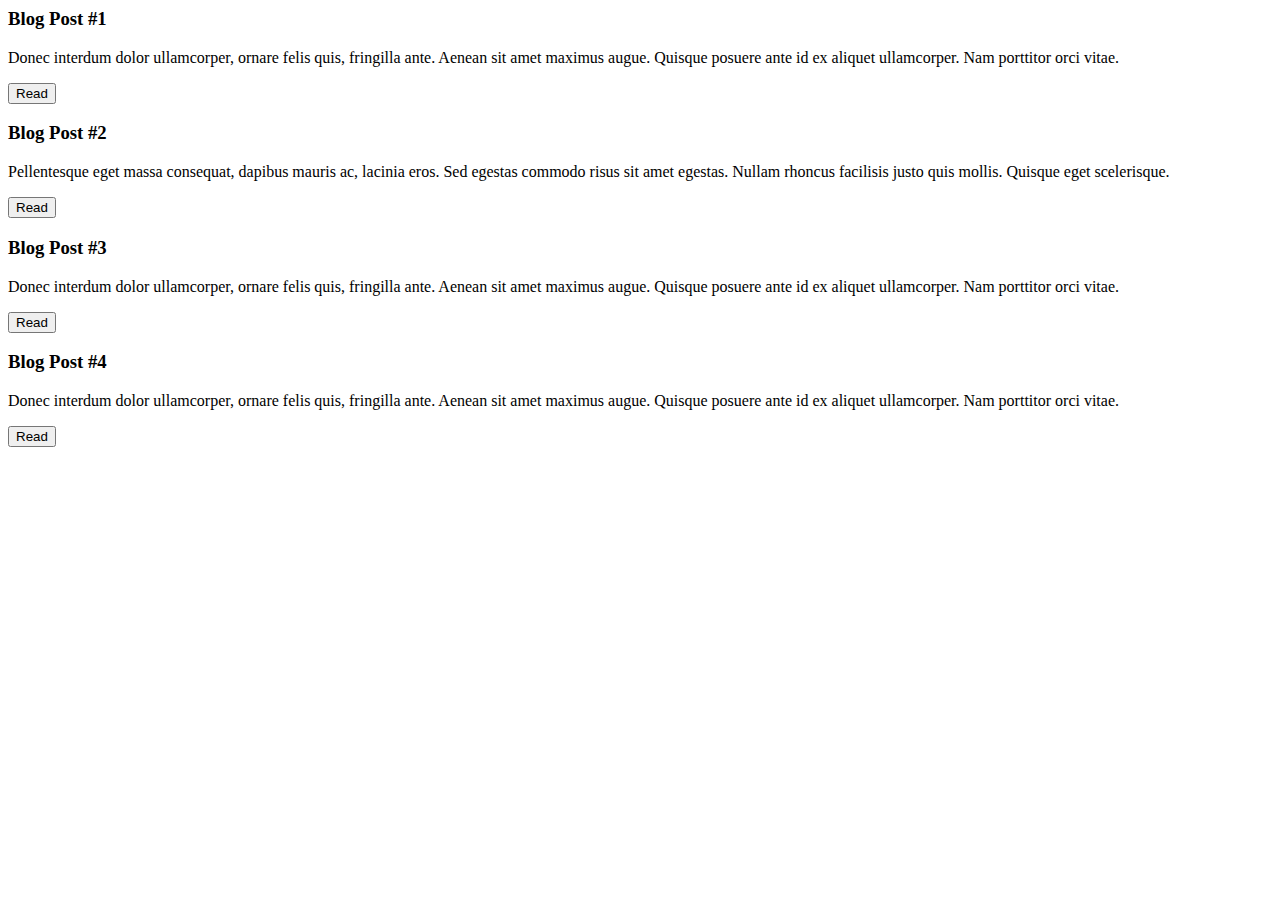
<file: blogpreview.html>
<html>
	<body>
		<div>
			<h3>Blog Post #1</h3>
			<p>
				Donec interdum dolor ullamcorper, ornare felis quis, fringilla ante. Aenean sit amet maximus augue. Quisque posuere ante id ex aliquet ullamcorper. Nam porttitor orci vitae.
			</p>
			<button>Read</button>
		</div>
		<div>
			<h3>Blog Post #2</h3>
			<p>
				Pellentesque eget massa consequat, dapibus mauris ac, lacinia eros. Sed egestas commodo risus sit amet egestas. Nullam rhoncus facilisis justo quis mollis. Quisque eget scelerisque.
			</p>
			<button>Read</button>
		</div>
		<div>
			<h3>Blog Post #3</h3>
			<p>
				Donec interdum dolor ullamcorper, ornare felis quis, fringilla ante. Aenean sit amet maximus augue. Quisque posuere ante id ex aliquet ullamcorper. Nam porttitor orci vitae.
			</p>
			<button>Read</button>
		</div>
		<div>
			<h3>Blog Post #4</h3>
			<p>
				Donec interdum dolor ullamcorper, ornare felis quis, fringilla ante. Aenean sit amet maximus augue. Quisque posuere ante id ex aliquet ullamcorper. Nam porttitor orci vitae.
			</p>
			<button>Read</button>
		</div>
	</body>
</html>
</file>
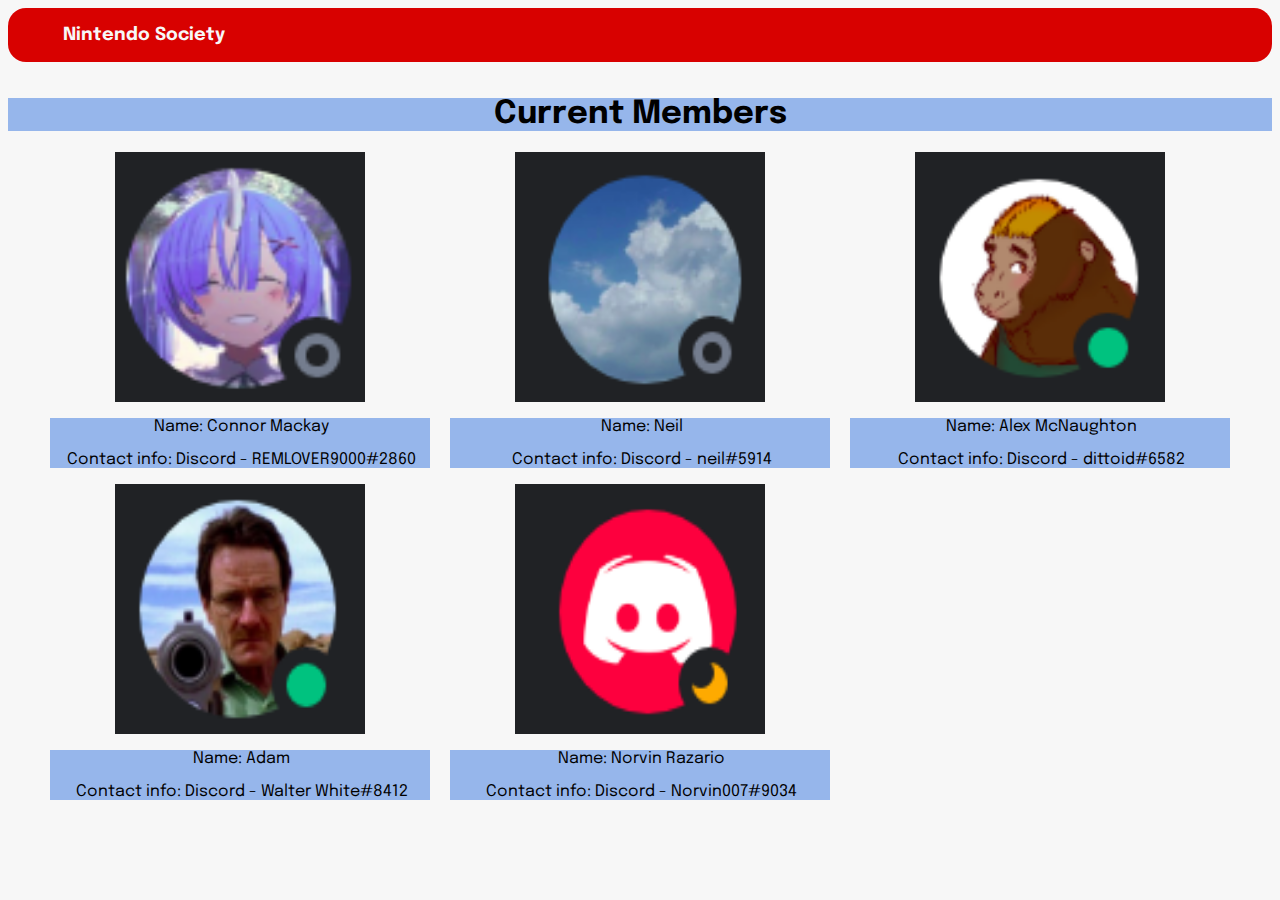
<file: members.html>
<html>
  <head>
    <!--Group: Nintendo Boyz. This page developed by Alexander McNaughton (2003647) -->

    <title>Nintendo Society - Current Members</title>
    <link rel="icon" type="image/png" href="images/rgu_logo.png">

    <!-- Import unsemantic -->
    <link rel="stylesheet" href="style/unsemantic-grid-responsive.css">
    <meta name="viewport" content=" width=device-width, initial-scale=1 minimum-scale=1 maximum-scale=1">
    <!-- Import our custom stylesheet -->
    <link rel="stylesheet" href="style/stylesheet.css" type="text/css">
    <!-- Import navbar icons -->
    <link href="https://cdn.lineicons.com/2.0/LineIcons.css" rel="stylesheet">

  </head>

  <body>

    <!-- Navigation Bar -->
    <nav id="navbar">
      <button id="navMenu" onclick="navMenu()"><i class="lni lni-32 lni-menu"></i></button>

      <p><b>Nintendo Society</b></p>

      <ul id="navLinks">
        <!-- Home Page -- by Connor !-->
        <li><a href="index.html">
          <i class="lni lni-home"></i> Home</a>
        </li>

        <!-- Blog Page -- by Neil !-->
        <li><a href="blog.html">
          <i class="lni lni-blogger"></i> Blog</a>
        </li>

        <!-- Members Page -- by Alex -->
        <li><a href="members.html" id="currentPage">
          <i class="lni lni-user"></i> Members</a>
        </li>

        <!-- Gallery Page -- by Norvin !-->
        <li><a href="gallery.html">
          <i class="lni lni-gallery"></i> Gallery</a>
        </li>

        <!-- Events Page by Connor !-->
        <li><a href="events_calendar.html">
          <i class="lni lni-calendar"></i> Events</a>
        </li>

        <!-- History Page by Norvin !-->
        <li><a href="history.html">
          <i class="lni lni-alarm-clock"></i> History</a>
        </li>

        <!-- Pokemon Page by Alex !-->
        <li><a href="pokemon.html">
          <i class="lni lni-postcard"></i> Pokemon</a>
        </li>

        <!-- Versions Page by Adam !-->
        <li><a href="versions.html">
          <i class="lni lni-layers"></i> Versions</a>
        </li>

        <!-- Contact Page by Neil !-->
        <li><a href="contact.html">
          <i class="lni lni-phone"></i> Contact</a>
        </li>

        <!-- FAQ Page by Adam !-->
        <li id="lastNavItem">
          <a href="FAQpage.html"><i class="lni lni-question-circle"></i> FAQ</a>
        </li>
      </ul>

      <section id="socialLinks">
        <ul>
          <li><a href="https://twitter.com/SocietyNintendo" target="_blank"><i class="lni lni-32 lni-twitter-filled"></i> </a></li>
          <li><a href="https://www.facebook.com/Nintendo/" target="_blank"><i class="lni lni-32 lni-facebook-oval"></i></a></li>
          <li><a href="https://www.instagram.com/rgunintendosociety/" target="_blank"><i class="lni lni-32 lni-instagram-filled"> </i></a></li>
        </ul>
      </section>
    </nav>

    <!-- Sections, containing contact infos -->

    <section class="subtitle">
      <h1>Current Members</h1>
    </section>

    <div class="grid-container">

      <div class="grid-33">
        <img class="pfp" src="images/profile_0.png" alt="Connor Mackay">
        <section class="subtitle">
          <p>Name: Connor Mackay</p>
          <p>Contact info: Discord - REMLOVER9000#2860</p>
        </section>
      </div>

      <div class="grid-33">
        <img class="pfp" src="images/profile_1.png" alt="Neil">
        <section class="subtitle">
          <p>Name: Neil</p>
          <p>Contact info: Discord - neil#5914</p>
        </section>
      </div>

      <div class="grid-33">
        <img class="pfp" src="images/profile_2.png" alt="Alex McNaughton">
        <section class="subtitle">
          <p>Name: Alex McNaughton</p>
          <p>Contact info: Discord - dittoid#6582</p>
        </section>
      </div>

      <div class="grid-33">
        <img class="pfp" src="images/profile_3.png" alt="Adam">
        <section class="subtitle">
          <p>Name: Adam</p>
          <p>Contact info: Discord - Walter White#8412</p>
        </section>
      </div>

      <div class="grid-33">
        <img class="pfp" src="images/profile_4.png" alt="Norvin Razario">
        <section class="subtitle">
          <p>Name: Norvin Razario</p>
          <p>Contact info: Discord - Norvin007#9034</p>
        </section>
      </div>

    </div>

    <!-- navbar script for mobile, written by Connor Mackay -->
    <script src="scripts/navbar.js"></script>

  </body>
</html>
</file>
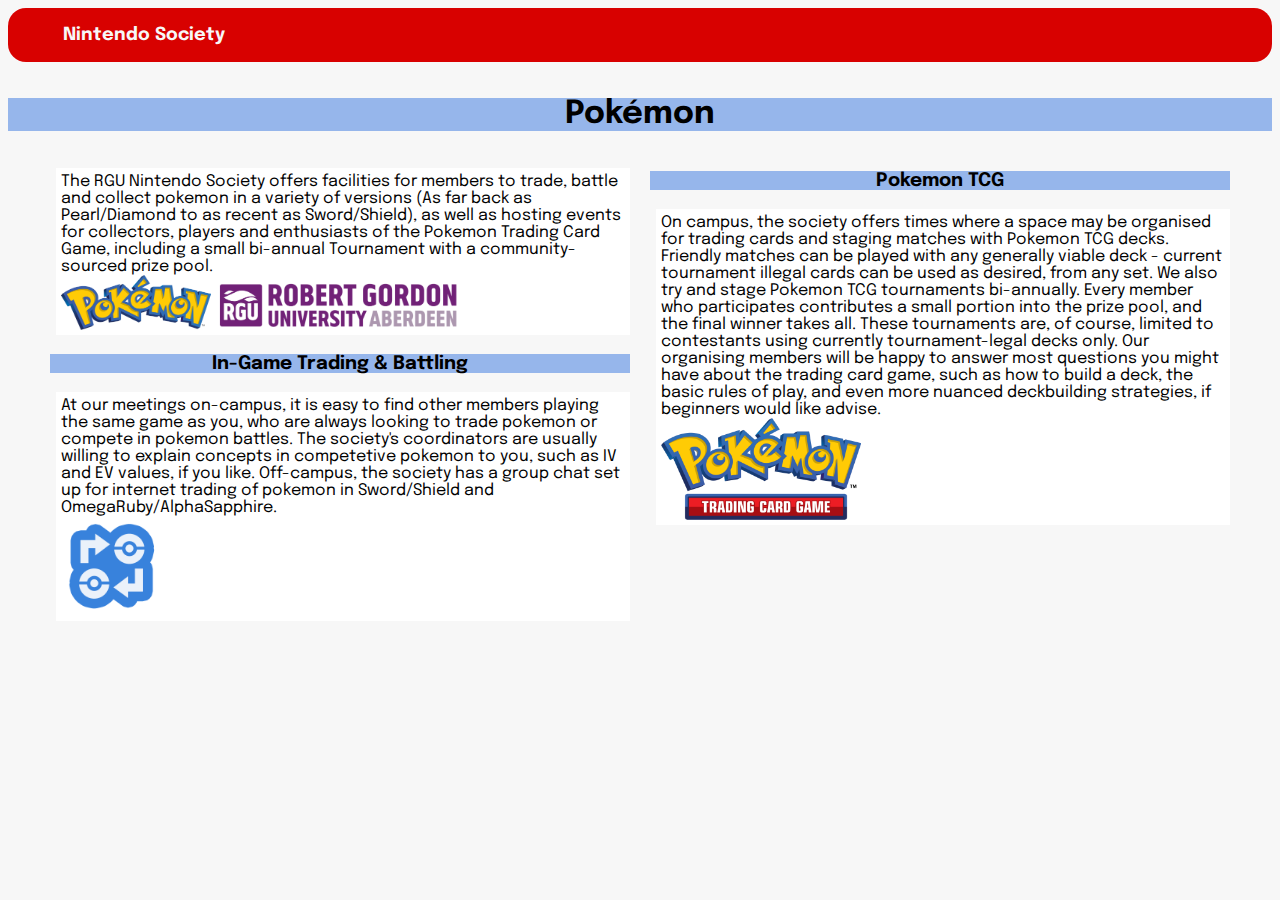
<file: pokemon.html>
<html>
  <head>
    <!--Group: Nintendo Boyz. This page developed by Alexander McNaughton (2003647) -->

    <title>Nintendo Society - Pokémon</title>
    <link rel="icon" type="image/png" href="images/rgu_logo.png">

    <!-- Import unsemantic -->
    <link rel="stylesheet" href="style/unsemantic-grid-responsive.css">
    <meta name="viewport" content=" width=device-width, initial-scale=1 minimum-scale=1 maximum-scale=1">
    <!-- Import our custom stylesheet -->
    <link rel="stylesheet" href="style/stylesheet.css" type="text/css">
    <!-- Import navbar icons -->
    <link href="https://cdn.lineicons.com/2.0/LineIcons.css" rel="stylesheet">
  </head>

  <body>

    <!-- Navigation Bar -->
    <nav id="navbar">
      <button id="navMenu" onclick="navMenu()"><i class="lni lni-32 lni-menu"></i></button>

      <p><b>Nintendo Society</b></p>

      <ul id="navLinks">
        <!-- Home Page -- by Connor !-->
        <li><a href="index.html">
          <i class="lni lni-home"></i> Home</a>
        </li>

        <!-- Blog Page -- by Neil !-->
        <li><a href="blog.html">
          <i class="lni lni-blogger"></i> Blog</a>
        </li>

        <!-- Members Page -- by Alex -->
        <li><a href="members.html">
          <i class="lni lni-user"></i> Members</a>
        </li>

        <!-- Gallery Page -- by Norvin !-->
        <li><a href="gallery.html">
          <i class="lni lni-gallery"></i> Gallery</a>
        </li>

        <!-- Events Page by Connor !-->
        <li><a href="events_calendar.html">
          <i class="lni lni-calendar"></i> Events</a>
        </li>

        <!-- History Page by Norvin !-->
        <li><a href="history.html">
          <i class="lni lni-alarm-clock"></i> History</a>
        </li>

        <!-- Pokemon Page by Alex !-->
        <li><a href="pokemon.html" id="currentPage">
          <i class="lni lni-postcard"></i> Pokemon</a>
        </li>

        <!-- Versions Page by Adam !-->
        <li><a href="versions.html">
          <i class="lni lni-layers"></i> Versions</a>
        </li>

        <!-- Contact Page by Neil !-->
        <li><a href="contact.html">
          <i class="lni lni-phone"></i> Contact</a>
        </li>

        <!-- FAQ Page by Adam !-->
        <li id="lastNavItem">
          <a href="FAQpage.html"><i class="lni lni-question-circle"></i> FAQ</a>
        </li>
      </ul>

      <section id="socialLinks">
        <ul>
          <li><a href="https://twitter.com/SocietyNintendo" target="_blank"><i class="lni lni-32 lni-twitter-filled"></i> </a></li>
          <li><a href="https://www.facebook.com/Nintendo/" target="_blank"><i class="lni lni-32 lni-facebook-oval"></i></a></li>
          <li><a href="https://www.instagram.com/rgunintendosociety/" target="_blank"><i class="lni lni-32 lni-instagram-filled"> </i></a></li>
        </ul>
      </section>
    </nav>

    <!-- leftmost content of page -->

    <section class="subtitle">
      <h1>Pokémon</h1>
    </section>
    <div class="grid-container">
    <div class="grid-50">
      <p class="content">The RGU Nintendo Society offers facilities for members to trade, battle and collect pokemon in a variety of versions (As far back as Pearl/Diamond to as recent as Sword/Shield), as well as hosting events for collectors, players and enthusiasts of the Pokemon Trading Card Game, including a small bi-annual Tournament with a community-sourced prize pool.
      <br /><img src="images/pokemon.png" alt="pokemon logo" width="400vw">
      </p>

      <section class="subtitle">
        <h3>In-Game Trading & Battling</h3>
      </section>

      <p class="content">At our meetings on-campus, it is easy to find other members playing the same game as you, who are always looking to trade pokemon or compete in pokemon battles. The society's coordinators are usually willing to explain concepts in competetive pokemon to you, such as IV and EV values, if you like. Off-campus, the society has a group chat set up for internet trading of pokemon in Sword/Shield and OmegaRuby/AlphaSapphire.
      <br /><img src="images/trading.png" alt="trading-symbol" width="100vw">
      </p>
    </div>

    <!-- rightmost content of page -->

    <div class="grid-50">
      <section class="subtitle">
        <h3>Pokemon TCG</h3>
      </section>
      <p class="content">On campus, the society offers times where a space may be organised for trading cards and staging matches with Pokemon TCG decks. Friendly matches can be played with any generally viable deck - current tournament illegal cards can be used as desired, from any set.

      We also try and stage Pokemon TCG tournaments bi-annually. Every member who participates contributes a small portion into the prize pool, and the final winner takes all. These tournaments are, of course, limited to contestants using currently tournament-legal decks only.

      Our organising members will be happy to answer most questions you might have about the trading card game, such as how to build a deck, the basic rules of play, and even more nuanced deckbuilding strategies, if beginners would like advise.
      <br /><img src="images/pkmn_tcg.png" alt="pokemon tcg" width="200vw">
      </p>
    </div>
  </div>

  <!-- navbar script for mobile, written by Connor Mackay -->
  <script src="scripts/navbar.js"></script>

  </body>
</html>
</file>
<file: style/stylesheet.css>
/* Font */
@import url('https://fonts.googleapis.com/css2?family=Epilogue&display=swap');

/* Colour Scheme */
:root {
    --background: #f7f7f7; /* White Colour */
    --foreground: #D80100; /* Red Colour */

    --primary: #000000;
    --secondary: #2b41ff;

    /* Text */
    --text: black;
    --textAlt: #f7f7f7;
    --textHighlight: #2b41ff;
    --textHover: blue;
}

/* Universal styles */
body {
	font-family: 'Epilogue', sans-serif;
	background-color: var(--background);
	color: var(--text);
	overflow-x: hidden;
}

/*
 *
 *
 * Connor's CSS
 *
 *
 */

/* Navbar */

nav p {
	margin-left: 2em;
	color: var(--textAlt);
}

@media screen and (max-width: 1299px) { /* Mobile */
	#currentPage {
		color: var(--textAlt);
	}

	#navbar {
		display: flex;
		flex-grow: 1;
		font-size: 18px;
		background-color: var(--foreground);
		margin-bottom: 2em;
		border-radius: 1em;
	}

	nav ul li {
		color: var(--textAlt);
		margin-left: 0.8em;
		position: relative;
		list-style-type: none;
	}

	nav button {
		display: inline;
		margin-top: 0.5em;
		margin-left: 0.5em;
		margin-bottom: 0.5em;
		background: none;
		border: none;
		color: var(--textAlt);
	}

	#socialLinks {
		position: absolute;
		top: 0.005%;
		right: 5%;
		color: var(--textAlt);
	}

	#socialLinks li {
		float: left;
		display: inline;
	}

	nav ul li a {
		text-decoration: none;
		color: var(--textAlt);
	}

	nav ul li a:hover {
		color: var(--textAlt);
	}

	#navLinks {
		display: none;
		z-index: 1000;
		top: 2em;
		position: absolute;
		width: 80%;
		height: min-content;
		padding-bottom: 0.3em;
	}

	#navLinks li{
		background-color: var(--foreground);
		positon: absolute;
		left: 1%;
		padding-left: 0.1em;
		padding-top: 0.6em;
		padding-bottom: 0.1em;
		width: 90%;
	}

	#navLinks li a {
		display: inline-block;
		width: 100%;
	}

	#navLinks li:hover {
		background-color: var(--secondary);
		color: var(--textAlt);
	}

	#lastNavItem {
		border-radius: 0px 0px 0.5em 0.5em;
	}

	#socialLinks li a:hover {
		color: var(--textHover);
	}
}

/* Desktop */
@media screen and (min-width: 1300px) {
	#navLinks {
		display: inline;
	}

	#navbar {
		display: flex;
		flex-grow: 1;
		font-size: 18px;
		background-color: var(--foreground);
		margin-bottom: 2em;
		border-radius: 1em;
	}

	#navMenu {
		display: none;
	}

	nav ul li {
		color: var(--textAlt);
		margin-left: 0.8em;
		position: relative;
		float: left;
		list-style-type: none;
	}

	#socialLinks {
		position: absolute;
		top: 0.5%;
		right: 3%;
	}

	nav ul li a {
		text-decoration: none;
		color: var(--textAlt);
	}

	nav ul li a:hover {
		color: var(--textHover);
	}

	#currentPage {
		color: var(--textHighlight);
	}
}

/* Home Page */
#homeMainBody {
	padding-bottom: 3em;
	border-bottom: 3px solid var(--foreground);
}



#homeButton {
	position: relative;
	border: none;
	padding: 1em;
	left: 45%;
	background-color: var(--foreground);
	color: var(--textAlt);
}

#homeButton a, #homeButton a:visited {
	text-decoration: none;
	text-underline: none;
	color: var(--textAlt);
}

#homeGallery {
	left: -5%;
}

@media screen and (max-width: 1300px) {
	#homeGallery {
		left: 5%;
	}
}

@media screen and (max-width: 900px) {
	#homeGallery {
		left: 5%;
	}

	#homeGallery img {
		width: 360px;
		height: 160px;
	}

	#homeButton {
		position: relative;
		border: none;
		padding: 1em;
		left: 35%;
		background-color: var(--foreground);
		color: var(--textAlt);
	}
}

@media screen and (min-width: 901px) {
	#homeGallery img {
		width: 810px;
		height: 360px;
	}
}

@media screen and (min-width: 1800px) {
	#homeGallery img {
		width: 1350px;
		height: 600px;
	}
}

#homeBelowMainBody {
	margin-top: 3em;
}

.registerInterest h3 {
	position: relative;
	left: 30%;
}

.registerInterest input {
	font-size: 14px;
	margin-bottom: 0.5em;
	width: 45%;
	height: 2em;
	border: 0.12em solid var(--foreground);
}

#registerInterestEmail {
	width: 93%;
	height: 2em;
	position: relative;
}

#registerInterestSubmit {
	background-color: var(--secondary);
	color: var(--textAlt);
	border: none;
	border-radius: 1em;
	position: relative;
	left: 24%;
}

/* Calendar */
@media screen and (min-width: 901px) {
	#calendar {
		position: absolute;
		max-width: 930px;
		left: 25%;
	}

	.calendarDayItem {
		position: relative;
		width: 130px;

		height: 110px;
		background-color: #ff6666;
		color: white;
		border: none;
	}

	.calendarDayItem:hover {
		color: var(--secondary);
	}

	.calendarWeekdayName {
		width: 130px;
		border: none;
		background-color: var(--foreground);
		color: var(--textAlt);
	}

	#currentDay {
		color: var(--secondary);
	}

	.calendarDayNumber {
		position: absolute;
		top: 0;
		left: 5%;
	}

	#calendarHeader {
		margin-left: 33%;
		margin-bottom: 1%;
	}

	#calendarMonthYearName {
		display: inline;
	}

	.calendarButton {
		position: absolute;
		border: none;
		background-color: var(--foreground);
		padding: 0.5em;
		color: var(--textAlt);
	}

	#calendarNext {
		right: 5%;
	}

	#calendarPrev {
		left: 5%;
	}

	.calendarButton:hover {
		border: 1px solid var(--secondary);
	}

	.calendarEventName {
		overflow: hidden;
	}

	.greyed {
		color: gray;
	}
}

@media screen and (max-width: 1799px) {
	#calendar {
		position: absolute;
		left: 2%;
	}
}

@media screen and (max-width: 900px) { /* Mobile */
	#calendar {
		position: absolute;
		left: 2%;
		font-size: 14px;
	}

	.calendarDayItem {
		position: relative;
		width: 5em;
		height: 5em;
		background-color: #ff6666;
		color: white;
		border: none;
	}

	.calendarEventName {
		position: absolute;
		top: 17%;
	}

	.calendarDayItem:hover {
		color: var(--secondary);
	}

	.calendarWeekdayName {
		width: 5em;
		border: none;
		background-color: var(--foreground);
		color: var(--textAlt);
	}

	#currentDay {
		color: var(--secondary);
	}

	.calendarDayNumber {
		position: absolute;
		top: 0;
		left: 5%;
	}

	#calendarHeader {
		margin-left: 15%;
		margin-bottom: 6%;
	}

	#calendarMonthYearName {
		display: inline;
		position: absolute;
		margin: auto;
		top: 1%;
		left: 35%;
	}

	.calendarButton {
		position: absolute;
		border: none;
		background-color: var(--foreground);
		padding: 0.5em;
		color: var(--textAlt);
	}

	#calendarNext {
		right: 5%;
	}

	#calendarPrev {
		left: 5%;
	}

	.calendarButton:hover {
		border: 1px solid var(--secondary);
	}
}

/* Boilerplate -- Connor Mackay */
.accordianButton, .accordianButtonSelected {
    width: 25em;
    padding-top: 0.5em;
    padding-bottom: 0.5em;
}

.galleryGroup {
    position: relative;
    width: min-content;
}

.galleryPrevBtn {
    position: absolute;
    left: 1%;
    top: 50%;
    background: url('../images/material_design/before_arrow.svg');
    background-repeat: no-repeat;
    background-size: 48px 48px;
    width: 48px;
    height: 48px;
    background-color: none;
    border: none;
}

.galleryNextBtn {
    position: absolute;
    right: 1%;
    top: 50%;
    background: url('../images/material_design/next_arrow.svg');
    background-repeat: no-repeat;
    background-size: 48px 48px;
    width: 48px;
    height: 48px;
    background-color: none;
    border: none;
}

.galleryPrevBtn:hover, .galleryNextBtn:hover  {
    border: 1px solid black;
}

/*
 *
 *
 * Alex's CSS
 *
 *
 */

/* Page Content */
.subtitle {
  background-color: #96b6eb;
  text-align: center;
}
.pfp {
  width: 250px;
  height: 250px;
  display: block;
  margin-left: auto;
  margin-right: auto;
}

/*
 *
 *
 * Neil's CSS
 *
 *
 */

/*Image gallery for blog - Neil ---------------------------------------------------------------- */


.responsiveGallery {
	box-sizing: border-box;
	padding: 0 6px;
	float: left;
	width: 25%;
}





.blogGallery img {
	width: 100%;
	height: 15vw;

}

/*Media query to make images the right size depending on the screen size.
If the screen has a width above 700px, 4 images will be shown side by side.
If the screen has a width below 700px, 2 images will be shown side by side.
If the screen has a width below 500px, 4 images will be aligned vertically.
*/

@media only screen and (max-width: 500px) {
	.responsiveGallery {
		width: 50%;
		margin: 6px 0;

	}
}

@media only screen and (max-width: 500px){
	.responsiveGallery {
		width: 100%;

	}
}


.responsiveGallery img {
	width: 100%;
	max-width: 400px;
	height: auto;
}


/*--------------------------------------------------------------------------------------*/
/*Blog - Neil ---------------------------------------------------------------------------------------- */

#blogWrapper {
	width: 70%;
	margin-right: auto;
	display: grid;
	padding-top: 5%;
}

#BlogHeader {
	background-color: #eff2f7;
	height: 10%;
	width: 70%;
	margin-bottom: 1%;
}
#BlogHeader h1 {
	margin-left: 1%;
}

.BlogPost {
	background-color: #D80100;
	width: 70%;
	padding-top: 0.5%;
	padding-bottom: 0.5%;
}
.BlogPost h1, p {
	margin-left: 1%;
}



/*Sidebar Neil---------------------------------------------------------------------------------- */

.sidebar {
	width: 20%;
	height: 50%;
	margin-top: 6%;
	float: right;
	margin-right: 3%;
	border: 3px solid #D80100;
	padding: 1%;
}

.sidebar ul {
	list-style-position: inside;

}



/*Blog table Neil----------------------------------------------------------------------------------- */
#t01 {
	width:100%;
}

#t01 table, th, td {
	border: 1px solid black;
	border-collapse: collapse;
}

#t01 th, td {
	padding: 1.3%;
	text-align: left;
}

#t01 th {
	background-color: lightblue;
}

/*Modal Neil --------------------------------------------------------------------------------- */
/* The Modal (background) */

.sidebar button {
	margin-left: 3%;
}


.modal {
	display: none;
	position: fixed;
	z-index: 1;
	padding-top: 10%;
	left: 0;
	top: 0;
	width: 100%;
	height: 100%;
	overflow: scroll;
	background-color: rgb(0,0,0);
	background-color: rgba(0,0,0,0.4);
}


/* Modal Content */
.modal-content {
	background-color: #fefefe;
	margin: auto;
	padding: 2%;
	border: 1px solid #888;
	width: 80%;
	padding-bottom: 0;
}

@media only screen and (max-width: 500px) {
	.modal-content {
		padding-bottom: 10%;
	}
}

/* The Close Button */
.close {
	color: #aaaaaa;
	float: right;
	font-size: 28px;
	font-weight: bold;
}

.close:hover,
.close:focus {
	color: #000;
	text-decoration: none;
	cursor: pointer;
}
/*Contact page Neil -------------------------------------------------------------------------- */
.message {
	width: 10%;
	height: 10%;
}

.letter {
	color: white;
	width: auto;
	height: auto;
	float: right;
	padding-right: 7%;
	margin-top: 5%;
	border: 3px solid lightblue;
	border-radius: 2.5%;
	right: 0.5%;
	background-color: #D80100;
}



.letter a {
	text-decoration: none;
	color: lightblue;
}

.letter a:hover {
	color: white;
}

.map {
	width: 100%;
	padding: 0;
}


.letter p, h2 {
	margin-left: 4%;
}
.formDiv {
	margin-left: 2.5%;
	float: left;
	margin-top: 1%;
}

/*Members page and Pokemon page (Alex McNaughton) -------------------------------------------------------------------------- */

.subtitle {
  font-family: 'Epilogue', sans-serif;
  background-color: #96b6eb;
  text-align: center;
}
.pfp {
  width: 250px;
  height: 250px;
}
.content {
  font-family: 'Epilogue', sans-serif;
  padding: 5px;
  background-color: white;
}

/*
*
* Norvin's CSS
*
 */


/*Gallery Page and History Page - Norvin R -------------------------------------------------------------------------- */

.gallery {
	text-align: center;
	font-size: 30px;
	width: 100%;
	height: auto;
	border-bottom: solid;
	border-color: black;
	border-width: -10px auto;
}


.galleryimgs {
	float: left;
	width: 33.33%;
	padding: 70px;
	width: 300px;
	height: 300px;
}

.historyinfo {
	font-weight: bold;
	color: rgb(0, 0, 0);
	word-spacing: 4px;
	line-height: 1.4;
	border-style: solid;
	border-color: rgb(255, 0, 0);
	border-width: 5px;
	background-color: rgba(0, 0, 0, 0.493);
}

.pictext {
	font-size: 20px;
	text-align: center;
	width: 400px;
	height: auto;
	text-decoration: underline;
	background-color: red;
	border-style: dashed;
	border-color: black;
}

/* versions Adam--------------------------------------------------------------------------------- */

div.content h3{
    background-color:#D80100;
    margin-bottom: 0px;
    margin-top: 0px;
    font-family: FreeMono, monospace ;
    font-size: 20px;
    height: 20%;
    padding-top: 10px;
    padding-left: 20px;
    padding-bottom: 1px;
    color: white;
}

div.content p {
    background-color: #D80100;
    margin-bottom: 0px;
    margin-top: 0px;
    margin-left: 0px;
    font-family: Helvetica;
    height: 100%;
    padding-left: 20px;
    padding-bottom: 4%;
    color: white;
}

/* FAQ Adam---------------------------------------------------------------------------------------*/

div.faq h3{
	background-color:#D80100;
	margin-bottom: 0px;
	margin-top: 0px;
	font-family: FreeMono, monospace ;
	font-size: 20px;
	height: 100%;
	padding-top: 10px;
	padding-left: 20px;
	color: white;
	width: 72%;
}

div.faq p {
	background-color: #D80100;
	margin-bottom: 10px;
	margin-top: 0px;
	margin-left: 0px;
	font-family: Helvetica;
	height: 100%;
	padding-left: 20px;
	padding-bottom: 50px;
	color: white;
	width: 72%;
}
</file>
<file: style/unsemantic-grid-responsive.css>
/* ============================================ */
/* This file has a mobile-to-desktop breakpoint */
/* ============================================ */
@media (max-width: 400px) {
  @-ms-viewport {
    width: 320px;
  }
}
.clear {
  clear: both;
  display: block;
  overflow: hidden;
  visibility: hidden;
  width: 0;
  height: 0;
}

.grid-container:before, .mobile-grid-5:before, .mobile-grid-10:before, .mobile-grid-15:before, .mobile-grid-20:before, .mobile-grid-25:before, .mobile-grid-30:before, .mobile-grid-35:before, .mobile-grid-40:before, .mobile-grid-45:before, .mobile-grid-50:before, .mobile-grid-55:before, .mobile-grid-60:before, .mobile-grid-65:before, .mobile-grid-70:before, .mobile-grid-75:before, .mobile-grid-80:before, .mobile-grid-85:before, .mobile-grid-90:before, .mobile-grid-95:before, .mobile-grid-100:before, .mobile-grid-33:before, .mobile-grid-66:before, .grid-5:before, .grid-10:before, .grid-15:before, .grid-20:before, .grid-25:before, .grid-30:before, .grid-35:before, .grid-40:before, .grid-45:before, .grid-50:before, .grid-55:before, .grid-60:before, .grid-65:before, .grid-70:before, .grid-75:before, .grid-80:before, .grid-85:before, .grid-90:before, .grid-95:before, .grid-100:before, .grid-33:before, .grid-66:before, .grid-offset:before, .clearfix:before,
.grid-container:after,
.mobile-grid-5:after,
.mobile-grid-10:after,
.mobile-grid-15:after,
.mobile-grid-20:after,
.mobile-grid-25:after,
.mobile-grid-30:after,
.mobile-grid-35:after,
.mobile-grid-40:after,
.mobile-grid-45:after,
.mobile-grid-50:after,
.mobile-grid-55:after,
.mobile-grid-60:after,
.mobile-grid-65:after,
.mobile-grid-70:after,
.mobile-grid-75:after,
.mobile-grid-80:after,
.mobile-grid-85:after,
.mobile-grid-90:after,
.mobile-grid-95:after,
.mobile-grid-100:after,
.mobile-grid-33:after,
.mobile-grid-66:after,
.grid-5:after,
.grid-10:after,
.grid-15:after,
.grid-20:after,
.grid-25:after,
.grid-30:after,
.grid-35:after,
.grid-40:after,
.grid-45:after,
.grid-50:after,
.grid-55:after,
.grid-60:after,
.grid-65:after,
.grid-70:after,
.grid-75:after,
.grid-80:after,
.grid-85:after,
.grid-90:after,
.grid-95:after,
.grid-100:after,
.grid-33:after,
.grid-66:after,
.grid-offset:after,
.clearfix:after {
  content: ".";
  display: block;
  overflow: hidden;
  visibility: hidden;
  font-size: 0;
  line-height: 0;
  width: 0;
  height: 0;
}

.grid-container:after, .mobile-grid-5:after, .mobile-grid-10:after, .mobile-grid-15:after, .mobile-grid-20:after, .mobile-grid-25:after, .mobile-grid-30:after, .mobile-grid-35:after, .mobile-grid-40:after, .mobile-grid-45:after, .mobile-grid-50:after, .mobile-grid-55:after, .mobile-grid-60:after, .mobile-grid-65:after, .mobile-grid-70:after, .mobile-grid-75:after, .mobile-grid-80:after, .mobile-grid-85:after, .mobile-grid-90:after, .mobile-grid-95:after, .mobile-grid-100:after, .mobile-grid-33:after, .mobile-grid-66:after, .grid-5:after, .grid-10:after, .grid-15:after, .grid-20:after, .grid-25:after, .grid-30:after, .grid-35:after, .grid-40:after, .grid-45:after, .grid-50:after, .grid-55:after, .grid-60:after, .grid-65:after, .grid-70:after, .grid-75:after, .grid-80:after, .grid-85:after, .grid-90:after, .grid-95:after, .grid-100:after, .grid-33:after, .grid-66:after, .grid-offset:after, .clearfix:after {
  clear: both;
}

.grid-container, .mobile-grid-5, .mobile-grid-10, .mobile-grid-15, .mobile-grid-20, .mobile-grid-25, .mobile-grid-30, .mobile-grid-35, .mobile-grid-40, .mobile-grid-45, .mobile-grid-50, .mobile-grid-55, .mobile-grid-60, .mobile-grid-65, .mobile-grid-70, .mobile-grid-75, .mobile-grid-80, .mobile-grid-85, .mobile-grid-90, .mobile-grid-95, .mobile-grid-100, .mobile-grid-33, .mobile-grid-66, .grid-5, .grid-10, .grid-15, .grid-20, .grid-25, .grid-30, .grid-35, .grid-40, .grid-45, .grid-50, .grid-55, .grid-60, .grid-65, .grid-70, .grid-75, .grid-80, .grid-85, .grid-90, .grid-95, .grid-100, .grid-33, .grid-66, .grid-offset, .clearfix {
  /* <IE7> */
  *zoom: 1;
  /* </IE7> */
}

.grid-container {
  margin-left: auto;
  margin-right: auto;
  max-width: 1200px;
  padding-left: 10px;
  padding-right: 10px;
}

.mobile-grid-5, .mobile-grid-10, .mobile-grid-15, .mobile-grid-20, .mobile-grid-25, .mobile-grid-30, .mobile-grid-35, .mobile-grid-40, .mobile-grid-45, .mobile-grid-50, .mobile-grid-55, .mobile-grid-60, .mobile-grid-65, .mobile-grid-70, .mobile-grid-75, .mobile-grid-80, .mobile-grid-85, .mobile-grid-90, .mobile-grid-95, .mobile-grid-100, .mobile-grid-33, .mobile-grid-66, .grid-5, .grid-10, .grid-15, .grid-20, .grid-25, .grid-30, .grid-35, .grid-40, .grid-45, .grid-50, .grid-55, .grid-60, .grid-65, .grid-70, .grid-75, .grid-80, .grid-85, .grid-90, .grid-95, .grid-100, .grid-33, .grid-66 {
  -moz-box-sizing: border-box;
  -webkit-box-sizing: border-box;
  box-sizing: border-box;
  padding-left: 10px;
  padding-right: 10px;
  /* <IE7> */
  *padding-left: 0;
  *padding-right: 0;
  /* </IE7> */
}
.mobile-grid-5 > *, .mobile-grid-10 > *, .mobile-grid-15 > *, .mobile-grid-20 > *, .mobile-grid-25 > *, .mobile-grid-30 > *, .mobile-grid-35 > *, .mobile-grid-40 > *, .mobile-grid-45 > *, .mobile-grid-50 > *, .mobile-grid-55 > *, .mobile-grid-60 > *, .mobile-grid-65 > *, .mobile-grid-70 > *, .mobile-grid-75 > *, .mobile-grid-80 > *, .mobile-grid-85 > *, .mobile-grid-90 > *, .mobile-grid-95 > *, .mobile-grid-100 > *, .mobile-grid-33 > *, .mobile-grid-66 > *, .grid-5 > *, .grid-10 > *, .grid-15 > *, .grid-20 > *, .grid-25 > *, .grid-30 > *, .grid-35 > *, .grid-40 > *, .grid-45 > *, .grid-50 > *, .grid-55 > *, .grid-60 > *, .grid-65 > *, .grid-70 > *, .grid-75 > *, .grid-80 > *, .grid-85 > *, .grid-90 > *, .grid-95 > *, .grid-100 > *, .grid-33 > *, .grid-66 > * {
  /* <IE7> */
  *margin-left: expression((!this.className.match(/grid-[1-9]/) && this.currentStyle.display === 'block' && this.currentStyle.width === 'auto') && '10px');
  *margin-right: expression((!this.className.match(/grid-[1-9]/) && this.currentStyle.display === 'block' && this.currentStyle.width === 'auto') && '10px');
  /* </IE7> */
}

.grid-parent {
  padding-left: 0;
  padding-right: 0;
}

.grid-offset {
  clear: both;
  margin-left: -10px;
  margin-right: -10px;
}

@media (max-width: 767px) {
  .mobile-push-5, .mobile-pull-5, .mobile-push-10, .mobile-pull-10, .mobile-push-15, .mobile-pull-15, .mobile-push-20, .mobile-pull-20, .mobile-push-25, .mobile-pull-25, .mobile-push-30, .mobile-pull-30, .mobile-push-35, .mobile-pull-35, .mobile-push-40, .mobile-pull-40, .mobile-push-45, .mobile-pull-45, .mobile-push-50, .mobile-pull-50, .mobile-push-55, .mobile-pull-55, .mobile-push-60, .mobile-pull-60, .mobile-push-65, .mobile-pull-65, .mobile-push-70, .mobile-pull-70, .mobile-push-75, .mobile-pull-75, .mobile-push-80, .mobile-pull-80, .mobile-push-85, .mobile-pull-85, .mobile-push-90, .mobile-pull-90, .mobile-push-95, .mobile-pull-95, .mobile-push-33, .mobile-pull-33, .mobile-push-66, .mobile-pull-66 {
    position: relative;
  }

  .hide-on-mobile {
    display: none !important;
  }

  .mobile-grid-5 {
    float: left;
    width: 5%;
    /* <IE7> */
    *width: expression(Math.floor(0.05 * (this.parentNode.offsetWidth - parseFloat(this.parentNode.currentStyle.paddingLeft) - parseFloat(this.parentNode.currentStyle.paddingRight))) + 'px');
    /* </IE7> */
  }

  .mobile-prefix-5 {
    margin-left: 5%;
  }

  .mobile-suffix-5 {
    margin-right: 5%;
  }

  .mobile-push-5 {
    left: 5%;
    /* <IE7> */
    *left: expression(Math.floor(0.05 * (this.parentNode.offsetWidth - parseFloat(this.parentNode.currentStyle.paddingLeft) - parseFloat(this.parentNode.currentStyle.paddingRight))) + 'px');
    /* </IE7> */
  }

  .mobile-pull-5 {
    left: -5%;
    /* <IE7> */
    *left: expression(Math.floor(-0.05 * (this.parentNode.offsetWidth - parseFloat(this.parentNode.currentStyle.paddingLeft) - parseFloat(this.parentNode.currentStyle.paddingRight))) + 'px');
    /* </IE7> */
  }

  .mobile-grid-10 {
    float: left;
    width: 10%;
    /* <IE7> */
    *width: expression(Math.floor(0.1 * (this.parentNode.offsetWidth - parseFloat(this.parentNode.currentStyle.paddingLeft) - parseFloat(this.parentNode.currentStyle.paddingRight))) + 'px');
    /* </IE7> */
  }

  .mobile-prefix-10 {
    margin-left: 10%;
  }

  .mobile-suffix-10 {
    margin-right: 10%;
  }

  .mobile-push-10 {
    left: 10%;
    /* <IE7> */
    *left: expression(Math.floor(0.1 * (this.parentNode.offsetWidth - parseFloat(this.parentNode.currentStyle.paddingLeft) - parseFloat(this.parentNode.currentStyle.paddingRight))) + 'px');
    /* </IE7> */
  }

  .mobile-pull-10 {
    left: -10%;
    /* <IE7> */
    *left: expression(Math.floor(-0.1 * (this.parentNode.offsetWidth - parseFloat(this.parentNode.currentStyle.paddingLeft) - parseFloat(this.parentNode.currentStyle.paddingRight))) + 'px');
    /* </IE7> */
  }

  .mobile-grid-15 {
    float: left;
    width: 15%;
    /* <IE7> */
    *width: expression(Math.floor(0.15 * (this.parentNode.offsetWidth - parseFloat(this.parentNode.currentStyle.paddingLeft) - parseFloat(this.parentNode.currentStyle.paddingRight))) + 'px');
    /* </IE7> */
  }

  .mobile-prefix-15 {
    margin-left: 15%;
  }

  .mobile-suffix-15 {
    margin-right: 15%;
  }

  .mobile-push-15 {
    left: 15%;
    /* <IE7> */
    *left: expression(Math.floor(0.15 * (this.parentNode.offsetWidth - parseFloat(this.parentNode.currentStyle.paddingLeft) - parseFloat(this.parentNode.currentStyle.paddingRight))) + 'px');
    /* </IE7> */
  }

  .mobile-pull-15 {
    left: -15%;
    /* <IE7> */
    *left: expression(Math.floor(-0.15 * (this.parentNode.offsetWidth - parseFloat(this.parentNode.currentStyle.paddingLeft) - parseFloat(this.parentNode.currentStyle.paddingRight))) + 'px');
    /* </IE7> */
  }

  .mobile-grid-20 {
    float: left;
    width: 20%;
    /* <IE7> */
    *width: expression(Math.floor(0.2 * (this.parentNode.offsetWidth - parseFloat(this.parentNode.currentStyle.paddingLeft) - parseFloat(this.parentNode.currentStyle.paddingRight))) + 'px');
    /* </IE7> */
  }

  .mobile-prefix-20 {
    margin-left: 20%;
  }

  .mobile-suffix-20 {
    margin-right: 20%;
  }

  .mobile-push-20 {
    left: 20%;
    /* <IE7> */
    *left: expression(Math.floor(0.2 * (this.parentNode.offsetWidth - parseFloat(this.parentNode.currentStyle.paddingLeft) - parseFloat(this.parentNode.currentStyle.paddingRight))) + 'px');
    /* </IE7> */
  }

  .mobile-pull-20 {
    left: -20%;
    /* <IE7> */
    *left: expression(Math.floor(-0.2 * (this.parentNode.offsetWidth - parseFloat(this.parentNode.currentStyle.paddingLeft) - parseFloat(this.parentNode.currentStyle.paddingRight))) + 'px');
    /* </IE7> */
  }

  .mobile-grid-25 {
    float: left;
    width: 25%;
    /* <IE7> */
    *width: expression(Math.floor(0.25 * (this.parentNode.offsetWidth - parseFloat(this.parentNode.currentStyle.paddingLeft) - parseFloat(this.parentNode.currentStyle.paddingRight))) + 'px');
    /* </IE7> */
  }

  .mobile-prefix-25 {
    margin-left: 25%;
  }

  .mobile-suffix-25 {
    margin-right: 25%;
  }

  .mobile-push-25 {
    left: 25%;
    /* <IE7> */
    *left: expression(Math.floor(0.25 * (this.parentNode.offsetWidth - parseFloat(this.parentNode.currentStyle.paddingLeft) - parseFloat(this.parentNode.currentStyle.paddingRight))) + 'px');
    /* </IE7> */
  }

  .mobile-pull-25 {
    left: -25%;
    /* <IE7> */
    *left: expression(Math.floor(-0.25 * (this.parentNode.offsetWidth - parseFloat(this.parentNode.currentStyle.paddingLeft) - parseFloat(this.parentNode.currentStyle.paddingRight))) + 'px');
    /* </IE7> */
  }

  .mobile-grid-30 {
    float: left;
    width: 30%;
    /* <IE7> */
    *width: expression(Math.floor(0.3 * (this.parentNode.offsetWidth - parseFloat(this.parentNode.currentStyle.paddingLeft) - parseFloat(this.parentNode.currentStyle.paddingRight))) + 'px');
    /* </IE7> */
  }

  .mobile-prefix-30 {
    margin-left: 30%;
  }

  .mobile-suffix-30 {
    margin-right: 30%;
  }

  .mobile-push-30 {
    left: 30%;
    /* <IE7> */
    *left: expression(Math.floor(0.3 * (this.parentNode.offsetWidth - parseFloat(this.parentNode.currentStyle.paddingLeft) - parseFloat(this.parentNode.currentStyle.paddingRight))) + 'px');
    /* </IE7> */
  }

  .mobile-pull-30 {
    left: -30%;
    /* <IE7> */
    *left: expression(Math.floor(-0.3 * (this.parentNode.offsetWidth - parseFloat(this.parentNode.currentStyle.paddingLeft) - parseFloat(this.parentNode.currentStyle.paddingRight))) + 'px');
    /* </IE7> */
  }

  .mobile-grid-35 {
    float: left;
    width: 35%;
    /* <IE7> */
    *width: expression(Math.floor(0.35 * (this.parentNode.offsetWidth - parseFloat(this.parentNode.currentStyle.paddingLeft) - parseFloat(this.parentNode.currentStyle.paddingRight))) + 'px');
    /* </IE7> */
  }

  .mobile-prefix-35 {
    margin-left: 35%;
  }

  .mobile-suffix-35 {
    margin-right: 35%;
  }

  .mobile-push-35 {
    left: 35%;
    /* <IE7> */
    *left: expression(Math.floor(0.35 * (this.parentNode.offsetWidth - parseFloat(this.parentNode.currentStyle.paddingLeft) - parseFloat(this.parentNode.currentStyle.paddingRight))) + 'px');
    /* </IE7> */
  }

  .mobile-pull-35 {
    left: -35%;
    /* <IE7> */
    *left: expression(Math.floor(-0.35 * (this.parentNode.offsetWidth - parseFloat(this.parentNode.currentStyle.paddingLeft) - parseFloat(this.parentNode.currentStyle.paddingRight))) + 'px');
    /* </IE7> */
  }

  .mobile-grid-40 {
    float: left;
    width: 40%;
    /* <IE7> */
    *width: expression(Math.floor(0.4 * (this.parentNode.offsetWidth - parseFloat(this.parentNode.currentStyle.paddingLeft) - parseFloat(this.parentNode.currentStyle.paddingRight))) + 'px');
    /* </IE7> */
  }

  .mobile-prefix-40 {
    margin-left: 40%;
  }

  .mobile-suffix-40 {
    margin-right: 40%;
  }

  .mobile-push-40 {
    left: 40%;
    /* <IE7> */
    *left: expression(Math.floor(0.4 * (this.parentNode.offsetWidth - parseFloat(this.parentNode.currentStyle.paddingLeft) - parseFloat(this.parentNode.currentStyle.paddingRight))) + 'px');
    /* </IE7> */
  }

  .mobile-pull-40 {
    left: -40%;
    /* <IE7> */
    *left: expression(Math.floor(-0.4 * (this.parentNode.offsetWidth - parseFloat(this.parentNode.currentStyle.paddingLeft) - parseFloat(this.parentNode.currentStyle.paddingRight))) + 'px');
    /* </IE7> */
  }

  .mobile-grid-45 {
    float: left;
    width: 45%;
    /* <IE7> */
    *width: expression(Math.floor(0.45 * (this.parentNode.offsetWidth - parseFloat(this.parentNode.currentStyle.paddingLeft) - parseFloat(this.parentNode.currentStyle.paddingRight))) + 'px');
    /* </IE7> */
  }

  .mobile-prefix-45 {
    margin-left: 45%;
  }

  .mobile-suffix-45 {
    margin-right: 45%;
  }

  .mobile-push-45 {
    left: 45%;
    /* <IE7> */
    *left: expression(Math.floor(0.45 * (this.parentNode.offsetWidth - parseFloat(this.parentNode.currentStyle.paddingLeft) - parseFloat(this.parentNode.currentStyle.paddingRight))) + 'px');
    /* </IE7> */
  }

  .mobile-pull-45 {
    left: -45%;
    /* <IE7> */
    *left: expression(Math.floor(-0.45 * (this.parentNode.offsetWidth - parseFloat(this.parentNode.currentStyle.paddingLeft) - parseFloat(this.parentNode.currentStyle.paddingRight))) + 'px');
    /* </IE7> */
  }

  .mobile-grid-50 {
    float: left;
    width: 50%;
    /* <IE7> */
    *width: expression(Math.floor(0.5 * (this.parentNode.offsetWidth - parseFloat(this.parentNode.currentStyle.paddingLeft) - parseFloat(this.parentNode.currentStyle.paddingRight))) + 'px');
    /* </IE7> */
  }

  .mobile-prefix-50 {
    margin-left: 50%;
  }

  .mobile-suffix-50 {
    margin-right: 50%;
  }

  .mobile-push-50 {
    left: 50%;
    /* <IE7> */
    *left: expression(Math.floor(0.5 * (this.parentNode.offsetWidth - parseFloat(this.parentNode.currentStyle.paddingLeft) - parseFloat(this.parentNode.currentStyle.paddingRight))) + 'px');
    /* </IE7> */
  }

  .mobile-pull-50 {
    left: -50%;
    /* <IE7> */
    *left: expression(Math.floor(-0.5 * (this.parentNode.offsetWidth - parseFloat(this.parentNode.currentStyle.paddingLeft) - parseFloat(this.parentNode.currentStyle.paddingRight))) + 'px');
    /* </IE7> */
  }

  .mobile-grid-55 {
    float: left;
    width: 55%;
    /* <IE7> */
    *width: expression(Math.floor(0.55 * (this.parentNode.offsetWidth - parseFloat(this.parentNode.currentStyle.paddingLeft) - parseFloat(this.parentNode.currentStyle.paddingRight))) + 'px');
    /* </IE7> */
  }

  .mobile-prefix-55 {
    margin-left: 55%;
  }

  .mobile-suffix-55 {
    margin-right: 55%;
  }

  .mobile-push-55 {
    left: 55%;
    /* <IE7> */
    *left: expression(Math.floor(0.55 * (this.parentNode.offsetWidth - parseFloat(this.parentNode.currentStyle.paddingLeft) - parseFloat(this.parentNode.currentStyle.paddingRight))) + 'px');
    /* </IE7> */
  }

  .mobile-pull-55 {
    left: -55%;
    /* <IE7> */
    *left: expression(Math.floor(-0.55 * (this.parentNode.offsetWidth - parseFloat(this.parentNode.currentStyle.paddingLeft) - parseFloat(this.parentNode.currentStyle.paddingRight))) + 'px');
    /* </IE7> */
  }

  .mobile-grid-60 {
    float: left;
    width: 60%;
    /* <IE7> */
    *width: expression(Math.floor(0.6 * (this.parentNode.offsetWidth - parseFloat(this.parentNode.currentStyle.paddingLeft) - parseFloat(this.parentNode.currentStyle.paddingRight))) + 'px');
    /* </IE7> */
  }

  .mobile-prefix-60 {
    margin-left: 60%;
  }

  .mobile-suffix-60 {
    margin-right: 60%;
  }

  .mobile-push-60 {
    left: 60%;
    /* <IE7> */
    *left: expression(Math.floor(0.6 * (this.parentNode.offsetWidth - parseFloat(this.parentNode.currentStyle.paddingLeft) - parseFloat(this.parentNode.currentStyle.paddingRight))) + 'px');
    /* </IE7> */
  }

  .mobile-pull-60 {
    left: -60%;
    /* <IE7> */
    *left: expression(Math.floor(-0.6 * (this.parentNode.offsetWidth - parseFloat(this.parentNode.currentStyle.paddingLeft) - parseFloat(this.parentNode.currentStyle.paddingRight))) + 'px');
    /* </IE7> */
  }

  .mobile-grid-65 {
    float: left;
    width: 65%;
    /* <IE7> */
    *width: expression(Math.floor(0.65 * (this.parentNode.offsetWidth - parseFloat(this.parentNode.currentStyle.paddingLeft) - parseFloat(this.parentNode.currentStyle.paddingRight))) + 'px');
    /* </IE7> */
  }

  .mobile-prefix-65 {
    margin-left: 65%;
  }

  .mobile-suffix-65 {
    margin-right: 65%;
  }

  .mobile-push-65 {
    left: 65%;
    /* <IE7> */
    *left: expression(Math.floor(0.65 * (this.parentNode.offsetWidth - parseFloat(this.parentNode.currentStyle.paddingLeft) - parseFloat(this.parentNode.currentStyle.paddingRight))) + 'px');
    /* </IE7> */
  }

  .mobile-pull-65 {
    left: -65%;
    /* <IE7> */
    *left: expression(Math.floor(-0.65 * (this.parentNode.offsetWidth - parseFloat(this.parentNode.currentStyle.paddingLeft) - parseFloat(this.parentNode.currentStyle.paddingRight))) + 'px');
    /* </IE7> */
  }

  .mobile-grid-70 {
    float: left;
    width: 70%;
    /* <IE7> */
    *width: expression(Math.floor(0.7 * (this.parentNode.offsetWidth - parseFloat(this.parentNode.currentStyle.paddingLeft) - parseFloat(this.parentNode.currentStyle.paddingRight))) + 'px');
    /* </IE7> */
  }

  .mobile-prefix-70 {
    margin-left: 70%;
  }

  .mobile-suffix-70 {
    margin-right: 70%;
  }

  .mobile-push-70 {
    left: 70%;
    /* <IE7> */
    *left: expression(Math.floor(0.7 * (this.parentNode.offsetWidth - parseFloat(this.parentNode.currentStyle.paddingLeft) - parseFloat(this.parentNode.currentStyle.paddingRight))) + 'px');
    /* </IE7> */
  }

  .mobile-pull-70 {
    left: -70%;
    /* <IE7> */
    *left: expression(Math.floor(-0.7 * (this.parentNode.offsetWidth - parseFloat(this.parentNode.currentStyle.paddingLeft) - parseFloat(this.parentNode.currentStyle.paddingRight))) + 'px');
    /* </IE7> */
  }

  .mobile-grid-75 {
    float: left;
    width: 75%;
    /* <IE7> */
    *width: expression(Math.floor(0.75 * (this.parentNode.offsetWidth - parseFloat(this.parentNode.currentStyle.paddingLeft) - parseFloat(this.parentNode.currentStyle.paddingRight))) + 'px');
    /* </IE7> */
  }

  .mobile-prefix-75 {
    margin-left: 75%;
  }

  .mobile-suffix-75 {
    margin-right: 75%;
  }

  .mobile-push-75 {
    left: 75%;
    /* <IE7> */
    *left: expression(Math.floor(0.75 * (this.parentNode.offsetWidth - parseFloat(this.parentNode.currentStyle.paddingLeft) - parseFloat(this.parentNode.currentStyle.paddingRight))) + 'px');
    /* </IE7> */
  }

  .mobile-pull-75 {
    left: -75%;
    /* <IE7> */
    *left: expression(Math.floor(-0.75 * (this.parentNode.offsetWidth - parseFloat(this.parentNode.currentStyle.paddingLeft) - parseFloat(this.parentNode.currentStyle.paddingRight))) + 'px');
    /* </IE7> */
  }

  .mobile-grid-80 {
    float: left;
    width: 80%;
    /* <IE7> */
    *width: expression(Math.floor(0.8 * (this.parentNode.offsetWidth - parseFloat(this.parentNode.currentStyle.paddingLeft) - parseFloat(this.parentNode.currentStyle.paddingRight))) + 'px');
    /* </IE7> */
  }

  .mobile-prefix-80 {
    margin-left: 80%;
  }

  .mobile-suffix-80 {
    margin-right: 80%;
  }

  .mobile-push-80 {
    left: 80%;
    /* <IE7> */
    *left: expression(Math.floor(0.8 * (this.parentNode.offsetWidth - parseFloat(this.parentNode.currentStyle.paddingLeft) - parseFloat(this.parentNode.currentStyle.paddingRight))) + 'px');
    /* </IE7> */
  }

  .mobile-pull-80 {
    left: -80%;
    /* <IE7> */
    *left: expression(Math.floor(-0.8 * (this.parentNode.offsetWidth - parseFloat(this.parentNode.currentStyle.paddingLeft) - parseFloat(this.parentNode.currentStyle.paddingRight))) + 'px');
    /* </IE7> */
  }

  .mobile-grid-85 {
    float: left;
    width: 85%;
    /* <IE7> */
    *width: expression(Math.floor(0.85 * (this.parentNode.offsetWidth - parseFloat(this.parentNode.currentStyle.paddingLeft) - parseFloat(this.parentNode.currentStyle.paddingRight))) + 'px');
    /* </IE7> */
  }

  .mobile-prefix-85 {
    margin-left: 85%;
  }

  .mobile-suffix-85 {
    margin-right: 85%;
  }

  .mobile-push-85 {
    left: 85%;
    /* <IE7> */
    *left: expression(Math.floor(0.85 * (this.parentNode.offsetWidth - parseFloat(this.parentNode.currentStyle.paddingLeft) - parseFloat(this.parentNode.currentStyle.paddingRight))) + 'px');
    /* </IE7> */
  }

  .mobile-pull-85 {
    left: -85%;
    /* <IE7> */
    *left: expression(Math.floor(-0.85 * (this.parentNode.offsetWidth - parseFloat(this.parentNode.currentStyle.paddingLeft) - parseFloat(this.parentNode.currentStyle.paddingRight))) + 'px');
    /* </IE7> */
  }

  .mobile-grid-90 {
    float: left;
    width: 90%;
    /* <IE7> */
    *width: expression(Math.floor(0.9 * (this.parentNode.offsetWidth - parseFloat(this.parentNode.currentStyle.paddingLeft) - parseFloat(this.parentNode.currentStyle.paddingRight))) + 'px');
    /* </IE7> */
  }

  .mobile-prefix-90 {
    margin-left: 90%;
  }

  .mobile-suffix-90 {
    margin-right: 90%;
  }

  .mobile-push-90 {
    left: 90%;
    /* <IE7> */
    *left: expression(Math.floor(0.9 * (this.parentNode.offsetWidth - parseFloat(this.parentNode.currentStyle.paddingLeft) - parseFloat(this.parentNode.currentStyle.paddingRight))) + 'px');
    /* </IE7> */
  }

  .mobile-pull-90 {
    left: -90%;
    /* <IE7> */
    *left: expression(Math.floor(-0.9 * (this.parentNode.offsetWidth - parseFloat(this.parentNode.currentStyle.paddingLeft) - parseFloat(this.parentNode.currentStyle.paddingRight))) + 'px');
    /* </IE7> */
  }

  .mobile-grid-95 {
    float: left;
    width: 95%;
    /* <IE7> */
    *width: expression(Math.floor(0.95 * (this.parentNode.offsetWidth - parseFloat(this.parentNode.currentStyle.paddingLeft) - parseFloat(this.parentNode.currentStyle.paddingRight))) + 'px');
    /* </IE7> */
  }

  .mobile-prefix-95 {
    margin-left: 95%;
  }

  .mobile-suffix-95 {
    margin-right: 95%;
  }

  .mobile-push-95 {
    left: 95%;
    /* <IE7> */
    *left: expression(Math.floor(0.95 * (this.parentNode.offsetWidth - parseFloat(this.parentNode.currentStyle.paddingLeft) - parseFloat(this.parentNode.currentStyle.paddingRight))) + 'px');
    /* </IE7> */
  }

  .mobile-pull-95 {
    left: -95%;
    /* <IE7> */
    *left: expression(Math.floor(-0.95 * (this.parentNode.offsetWidth - parseFloat(this.parentNode.currentStyle.paddingLeft) - parseFloat(this.parentNode.currentStyle.paddingRight))) + 'px');
    /* </IE7> */
  }

  .mobile-grid-33 {
    float: left;
    width: 33.33333%;
    /* <IE7> */
    *width: expression(Math.floor(0.33333 * (this.parentNode.offsetWidth - parseFloat(this.parentNode.currentStyle.paddingLeft) - parseFloat(this.parentNode.currentStyle.paddingRight))) + 'px');
    /* </IE7> */
  }

  .mobile-prefix-33 {
    margin-left: 33.33333%;
  }

  .mobile-suffix-33 {
    margin-right: 33.33333%;
  }

  .mobile-push-33 {
    left: 33.33333%;
    /* <IE7> */
    *left: expression(Math.floor(0.33333 * (this.parentNode.offsetWidth - parseFloat(this.parentNode.currentStyle.paddingLeft) - parseFloat(this.parentNode.currentStyle.paddingRight))) + 'px');
    /* </IE7> */
  }

  .mobile-pull-33 {
    left: -33.33333%;
    /* <IE7> */
    *left: expression(Math.floor(-0.33333 * (this.parentNode.offsetWidth - parseFloat(this.parentNode.currentStyle.paddingLeft) - parseFloat(this.parentNode.currentStyle.paddingRight))) + 'px');
    /* </IE7> */
  }

  .mobile-grid-66 {
    float: left;
    width: 66.66667%;
    /* <IE7> */
    *width: expression(Math.floor(0.66667 * (this.parentNode.offsetWidth - parseFloat(this.parentNode.currentStyle.paddingLeft) - parseFloat(this.parentNode.currentStyle.paddingRight))) + 'px');
    /* </IE7> */
  }

  .mobile-prefix-66 {
    margin-left: 66.66667%;
  }

  .mobile-suffix-66 {
    margin-right: 66.66667%;
  }

  .mobile-push-66 {
    left: 66.66667%;
    /* <IE7> */
    *left: expression(Math.floor(0.66667 * (this.parentNode.offsetWidth - parseFloat(this.parentNode.currentStyle.paddingLeft) - parseFloat(this.parentNode.currentStyle.paddingRight))) + 'px');
    /* </IE7> */
  }

  .mobile-pull-66 {
    left: -66.66667%;
    /* <IE7> */
    *left: expression(Math.floor(-0.66667 * (this.parentNode.offsetWidth - parseFloat(this.parentNode.currentStyle.paddingLeft) - parseFloat(this.parentNode.currentStyle.paddingRight))) + 'px');
    /* </IE7> */
  }

  .mobile-grid-100 {
    clear: both;
    width: 100%;
  }
}
@media (min-width: 768px) {
  .push-5, .pull-5, .push-10, .pull-10, .push-15, .pull-15, .push-20, .pull-20, .push-25, .pull-25, .push-30, .pull-30, .push-35, .pull-35, .push-40, .pull-40, .push-45, .pull-45, .push-50, .pull-50, .push-55, .pull-55, .push-60, .pull-60, .push-65, .pull-65, .push-70, .pull-70, .push-75, .pull-75, .push-80, .pull-80, .push-85, .pull-85, .push-90, .pull-90, .push-95, .pull-95, .push-33, .pull-33, .push-66, .pull-66 {
    position: relative;
  }

  .hide-on-desktop {
    display: none !important;
  }

  .grid-5 {
    float: left;
    width: 5%;
    /* <IE7> */
    *width: expression(Math.floor(0.05 * (this.parentNode.offsetWidth - parseFloat(this.parentNode.currentStyle.paddingLeft) - parseFloat(this.parentNode.currentStyle.paddingRight))) + 'px');
    /* </IE7> */
  }

  .prefix-5 {
    margin-left: 5%;
  }

  .suffix-5 {
    margin-right: 5%;
  }

  .push-5 {
    left: 5%;
    /* <IE7> */
    *left: expression(Math.floor(0.05 * (this.parentNode.offsetWidth - parseFloat(this.parentNode.currentStyle.paddingLeft) - parseFloat(this.parentNode.currentStyle.paddingRight))) + 'px');
    /* </IE7> */
  }

  .pull-5 {
    left: -5%;
    /* <IE7> */
    *left: expression(Math.floor(-0.05 * (this.parentNode.offsetWidth - parseFloat(this.parentNode.currentStyle.paddingLeft) - parseFloat(this.parentNode.currentStyle.paddingRight))) + 'px');
    /* </IE7> */
  }

  .grid-10 {
    float: left;
    width: 10%;
    /* <IE7> */
    *width: expression(Math.floor(0.1 * (this.parentNode.offsetWidth - parseFloat(this.parentNode.currentStyle.paddingLeft) - parseFloat(this.parentNode.currentStyle.paddingRight))) + 'px');
    /* </IE7> */
  }

  .prefix-10 {
    margin-left: 10%;
  }

  .suffix-10 {
    margin-right: 10%;
  }

  .push-10 {
    left: 10%;
    /* <IE7> */
    *left: expression(Math.floor(0.1 * (this.parentNode.offsetWidth - parseFloat(this.parentNode.currentStyle.paddingLeft) - parseFloat(this.parentNode.currentStyle.paddingRight))) + 'px');
    /* </IE7> */
  }

  .pull-10 {
    left: -10%;
    /* <IE7> */
    *left: expression(Math.floor(-0.1 * (this.parentNode.offsetWidth - parseFloat(this.parentNode.currentStyle.paddingLeft) - parseFloat(this.parentNode.currentStyle.paddingRight))) + 'px');
    /* </IE7> */
  }

  .grid-15 {
    float: left;
    width: 15%;
    /* <IE7> */
    *width: expression(Math.floor(0.15 * (this.parentNode.offsetWidth - parseFloat(this.parentNode.currentStyle.paddingLeft) - parseFloat(this.parentNode.currentStyle.paddingRight))) + 'px');
    /* </IE7> */
  }

  .prefix-15 {
    margin-left: 15%;
  }

  .suffix-15 {
    margin-right: 15%;
  }

  .push-15 {
    left: 15%;
    /* <IE7> */
    *left: expression(Math.floor(0.15 * (this.parentNode.offsetWidth - parseFloat(this.parentNode.currentStyle.paddingLeft) - parseFloat(this.parentNode.currentStyle.paddingRight))) + 'px');
    /* </IE7> */
  }

  .pull-15 {
    left: -15%;
    /* <IE7> */
    *left: expression(Math.floor(-0.15 * (this.parentNode.offsetWidth - parseFloat(this.parentNode.currentStyle.paddingLeft) - parseFloat(this.parentNode.currentStyle.paddingRight))) + 'px');
    /* </IE7> */
  }

  .grid-20 {
    float: left;
    width: 20%;
    /* <IE7> */
    *width: expression(Math.floor(0.2 * (this.parentNode.offsetWidth - parseFloat(this.parentNode.currentStyle.paddingLeft) - parseFloat(this.parentNode.currentStyle.paddingRight))) + 'px');
    /* </IE7> */
  }

  .prefix-20 {
    margin-left: 20%;
  }

  .suffix-20 {
    margin-right: 20%;
  }

  .push-20 {
    left: 20%;
    /* <IE7> */
    *left: expression(Math.floor(0.2 * (this.parentNode.offsetWidth - parseFloat(this.parentNode.currentStyle.paddingLeft) - parseFloat(this.parentNode.currentStyle.paddingRight))) + 'px');
    /* </IE7> */
  }

  .pull-20 {
    left: -20%;
    /* <IE7> */
    *left: expression(Math.floor(-0.2 * (this.parentNode.offsetWidth - parseFloat(this.parentNode.currentStyle.paddingLeft) - parseFloat(this.parentNode.currentStyle.paddingRight))) + 'px');
    /* </IE7> */
  }

  .grid-25 {
    float: left;
    width: 25%;
    /* <IE7> */
    *width: expression(Math.floor(0.25 * (this.parentNode.offsetWidth - parseFloat(this.parentNode.currentStyle.paddingLeft) - parseFloat(this.parentNode.currentStyle.paddingRight))) + 'px');
    /* </IE7> */
  }

  .prefix-25 {
    margin-left: 25%;
  }

  .suffix-25 {
    margin-right: 25%;
  }

  .push-25 {
    left: 25%;
    /* <IE7> */
    *left: expression(Math.floor(0.25 * (this.parentNode.offsetWidth - parseFloat(this.parentNode.currentStyle.paddingLeft) - parseFloat(this.parentNode.currentStyle.paddingRight))) + 'px');
    /* </IE7> */
  }

  .pull-25 {
    left: -25%;
    /* <IE7> */
    *left: expression(Math.floor(-0.25 * (this.parentNode.offsetWidth - parseFloat(this.parentNode.currentStyle.paddingLeft) - parseFloat(this.parentNode.currentStyle.paddingRight))) + 'px');
    /* </IE7> */
  }

  .grid-30 {
    float: left;
    width: 30%;
    /* <IE7> */
    *width: expression(Math.floor(0.3 * (this.parentNode.offsetWidth - parseFloat(this.parentNode.currentStyle.paddingLeft) - parseFloat(this.parentNode.currentStyle.paddingRight))) + 'px');
    /* </IE7> */
  }

  .prefix-30 {
    margin-left: 30%;
  }

  .suffix-30 {
    margin-right: 30%;
  }

  .push-30 {
    left: 30%;
    /* <IE7> */
    *left: expression(Math.floor(0.3 * (this.parentNode.offsetWidth - parseFloat(this.parentNode.currentStyle.paddingLeft) - parseFloat(this.parentNode.currentStyle.paddingRight))) + 'px');
    /* </IE7> */
  }

  .pull-30 {
    left: -30%;
    /* <IE7> */
    *left: expression(Math.floor(-0.3 * (this.parentNode.offsetWidth - parseFloat(this.parentNode.currentStyle.paddingLeft) - parseFloat(this.parentNode.currentStyle.paddingRight))) + 'px');
    /* </IE7> */
  }

  .grid-35 {
    float: left;
    width: 35%;
    /* <IE7> */
    *width: expression(Math.floor(0.35 * (this.parentNode.offsetWidth - parseFloat(this.parentNode.currentStyle.paddingLeft) - parseFloat(this.parentNode.currentStyle.paddingRight))) + 'px');
    /* </IE7> */
  }

  .prefix-35 {
    margin-left: 35%;
  }

  .suffix-35 {
    margin-right: 35%;
  }

  .push-35 {
    left: 35%;
    /* <IE7> */
    *left: expression(Math.floor(0.35 * (this.parentNode.offsetWidth - parseFloat(this.parentNode.currentStyle.paddingLeft) - parseFloat(this.parentNode.currentStyle.paddingRight))) + 'px');
    /* </IE7> */
  }

  .pull-35 {
    left: -35%;
    /* <IE7> */
    *left: expression(Math.floor(-0.35 * (this.parentNode.offsetWidth - parseFloat(this.parentNode.currentStyle.paddingLeft) - parseFloat(this.parentNode.currentStyle.paddingRight))) + 'px');
    /* </IE7> */
  }

  .grid-40 {
    float: left;
    width: 40%;
    /* <IE7> */
    *width: expression(Math.floor(0.4 * (this.parentNode.offsetWidth - parseFloat(this.parentNode.currentStyle.paddingLeft) - parseFloat(this.parentNode.currentStyle.paddingRight))) + 'px');
    /* </IE7> */
  }

  .prefix-40 {
    margin-left: 40%;
  }

  .suffix-40 {
    margin-right: 40%;
  }

  .push-40 {
    left: 40%;
    /* <IE7> */
    *left: expression(Math.floor(0.4 * (this.parentNode.offsetWidth - parseFloat(this.parentNode.currentStyle.paddingLeft) - parseFloat(this.parentNode.currentStyle.paddingRight))) + 'px');
    /* </IE7> */
  }

  .pull-40 {
    left: -40%;
    /* <IE7> */
    *left: expression(Math.floor(-0.4 * (this.parentNode.offsetWidth - parseFloat(this.parentNode.currentStyle.paddingLeft) - parseFloat(this.parentNode.currentStyle.paddingRight))) + 'px');
    /* </IE7> */
  }

  .grid-45 {
    float: left;
    width: 45%;
    /* <IE7> */
    *width: expression(Math.floor(0.45 * (this.parentNode.offsetWidth - parseFloat(this.parentNode.currentStyle.paddingLeft) - parseFloat(this.parentNode.currentStyle.paddingRight))) + 'px');
    /* </IE7> */
  }

  .prefix-45 {
    margin-left: 45%;
  }

  .suffix-45 {
    margin-right: 45%;
  }

  .push-45 {
    left: 45%;
    /* <IE7> */
    *left: expression(Math.floor(0.45 * (this.parentNode.offsetWidth - parseFloat(this.parentNode.currentStyle.paddingLeft) - parseFloat(this.parentNode.currentStyle.paddingRight))) + 'px');
    /* </IE7> */
  }

  .pull-45 {
    left: -45%;
    /* <IE7> */
    *left: expression(Math.floor(-0.45 * (this.parentNode.offsetWidth - parseFloat(this.parentNode.currentStyle.paddingLeft) - parseFloat(this.parentNode.currentStyle.paddingRight))) + 'px');
    /* </IE7> */
  }

  .grid-50 {
    float: left;
    width: 50%;
    /* <IE7> */
    *width: expression(Math.floor(0.5 * (this.parentNode.offsetWidth - parseFloat(this.parentNode.currentStyle.paddingLeft) - parseFloat(this.parentNode.currentStyle.paddingRight))) + 'px');
    /* </IE7> */
  }

  .prefix-50 {
    margin-left: 50%;
  }

  .suffix-50 {
    margin-right: 50%;
  }

  .push-50 {
    left: 50%;
    /* <IE7> */
    *left: expression(Math.floor(0.5 * (this.parentNode.offsetWidth - parseFloat(this.parentNode.currentStyle.paddingLeft) - parseFloat(this.parentNode.currentStyle.paddingRight))) + 'px');
    /* </IE7> */
  }

  .pull-50 {
    left: -50%;
    /* <IE7> */
    *left: expression(Math.floor(-0.5 * (this.parentNode.offsetWidth - parseFloat(this.parentNode.currentStyle.paddingLeft) - parseFloat(this.parentNode.currentStyle.paddingRight))) + 'px');
    /* </IE7> */
  }

  .grid-55 {
    float: left;
    width: 55%;
    /* <IE7> */
    *width: expression(Math.floor(0.55 * (this.parentNode.offsetWidth - parseFloat(this.parentNode.currentStyle.paddingLeft) - parseFloat(this.parentNode.currentStyle.paddingRight))) + 'px');
    /* </IE7> */
  }

  .prefix-55 {
    margin-left: 55%;
  }

  .suffix-55 {
    margin-right: 55%;
  }

  .push-55 {
    left: 55%;
    /* <IE7> */
    *left: expression(Math.floor(0.55 * (this.parentNode.offsetWidth - parseFloat(this.parentNode.currentStyle.paddingLeft) - parseFloat(this.parentNode.currentStyle.paddingRight))) + 'px');
    /* </IE7> */
  }

  .pull-55 {
    left: -55%;
    /* <IE7> */
    *left: expression(Math.floor(-0.55 * (this.parentNode.offsetWidth - parseFloat(this.parentNode.currentStyle.paddingLeft) - parseFloat(this.parentNode.currentStyle.paddingRight))) + 'px');
    /* </IE7> */
  }

  .grid-60 {
    float: left;
    width: 60%;
    /* <IE7> */
    *width: expression(Math.floor(0.6 * (this.parentNode.offsetWidth - parseFloat(this.parentNode.currentStyle.paddingLeft) - parseFloat(this.parentNode.currentStyle.paddingRight))) + 'px');
    /* </IE7> */
  }

  .prefix-60 {
    margin-left: 60%;
  }

  .suffix-60 {
    margin-right: 60%;
  }

  .push-60 {
    left: 60%;
    /* <IE7> */
    *left: expression(Math.floor(0.6 * (this.parentNode.offsetWidth - parseFloat(this.parentNode.currentStyle.paddingLeft) - parseFloat(this.parentNode.currentStyle.paddingRight))) + 'px');
    /* </IE7> */
  }

  .pull-60 {
    left: -60%;
    /* <IE7> */
    *left: expression(Math.floor(-0.6 * (this.parentNode.offsetWidth - parseFloat(this.parentNode.currentStyle.paddingLeft) - parseFloat(this.parentNode.currentStyle.paddingRight))) + 'px');
    /* </IE7> */
  }

  .grid-65 {
    float: left;
    width: 65%;
    /* <IE7> */
    *width: expression(Math.floor(0.65 * (this.parentNode.offsetWidth - parseFloat(this.parentNode.currentStyle.paddingLeft) - parseFloat(this.parentNode.currentStyle.paddingRight))) + 'px');
    /* </IE7> */
  }

  .prefix-65 {
    margin-left: 65%;
  }

  .suffix-65 {
    margin-right: 65%;
  }

  .push-65 {
    left: 65%;
    /* <IE7> */
    *left: expression(Math.floor(0.65 * (this.parentNode.offsetWidth - parseFloat(this.parentNode.currentStyle.paddingLeft) - parseFloat(this.parentNode.currentStyle.paddingRight))) + 'px');
    /* </IE7> */
  }

  .pull-65 {
    left: -65%;
    /* <IE7> */
    *left: expression(Math.floor(-0.65 * (this.parentNode.offsetWidth - parseFloat(this.parentNode.currentStyle.paddingLeft) - parseFloat(this.parentNode.currentStyle.paddingRight))) + 'px');
    /* </IE7> */
  }

  .grid-70 {
    float: left;
    width: 70%;
    /* <IE7> */
    *width: expression(Math.floor(0.7 * (this.parentNode.offsetWidth - parseFloat(this.parentNode.currentStyle.paddingLeft) - parseFloat(this.parentNode.currentStyle.paddingRight))) + 'px');
    /* </IE7> */
  }

  .prefix-70 {
    margin-left: 70%;
  }

  .suffix-70 {
    margin-right: 70%;
  }

  .push-70 {
    left: 70%;
    /* <IE7> */
    *left: expression(Math.floor(0.7 * (this.parentNode.offsetWidth - parseFloat(this.parentNode.currentStyle.paddingLeft) - parseFloat(this.parentNode.currentStyle.paddingRight))) + 'px');
    /* </IE7> */
  }

  .pull-70 {
    left: -70%;
    /* <IE7> */
    *left: expression(Math.floor(-0.7 * (this.parentNode.offsetWidth - parseFloat(this.parentNode.currentStyle.paddingLeft) - parseFloat(this.parentNode.currentStyle.paddingRight))) + 'px');
    /* </IE7> */
  }

  .grid-75 {
    float: left;
    width: 75%;
    /* <IE7> */
    *width: expression(Math.floor(0.75 * (this.parentNode.offsetWidth - parseFloat(this.parentNode.currentStyle.paddingLeft) - parseFloat(this.parentNode.currentStyle.paddingRight))) + 'px');
    /* </IE7> */
  }

  .prefix-75 {
    margin-left: 75%;
  }

  .suffix-75 {
    margin-right: 75%;
  }

  .push-75 {
    left: 75%;
    /* <IE7> */
    *left: expression(Math.floor(0.75 * (this.parentNode.offsetWidth - parseFloat(this.parentNode.currentStyle.paddingLeft) - parseFloat(this.parentNode.currentStyle.paddingRight))) + 'px');
    /* </IE7> */
  }

  .pull-75 {
    left: -75%;
    /* <IE7> */
    *left: expression(Math.floor(-0.75 * (this.parentNode.offsetWidth - parseFloat(this.parentNode.currentStyle.paddingLeft) - parseFloat(this.parentNode.currentStyle.paddingRight))) + 'px');
    /* </IE7> */
  }

  .grid-80 {
    float: left;
    width: 80%;
    /* <IE7> */
    *width: expression(Math.floor(0.8 * (this.parentNode.offsetWidth - parseFloat(this.parentNode.currentStyle.paddingLeft) - parseFloat(this.parentNode.currentStyle.paddingRight))) + 'px');
    /* </IE7> */
  }

  .prefix-80 {
    margin-left: 80%;
  }

  .suffix-80 {
    margin-right: 80%;
  }

  .push-80 {
    left: 80%;
    /* <IE7> */
    *left: expression(Math.floor(0.8 * (this.parentNode.offsetWidth - parseFloat(this.parentNode.currentStyle.paddingLeft) - parseFloat(this.parentNode.currentStyle.paddingRight))) + 'px');
    /* </IE7> */
  }

  .pull-80 {
    left: -80%;
    /* <IE7> */
    *left: expression(Math.floor(-0.8 * (this.parentNode.offsetWidth - parseFloat(this.parentNode.currentStyle.paddingLeft) - parseFloat(this.parentNode.currentStyle.paddingRight))) + 'px');
    /* </IE7> */
  }

  .grid-85 {
    float: left;
    width: 85%;
    /* <IE7> */
    *width: expression(Math.floor(0.85 * (this.parentNode.offsetWidth - parseFloat(this.parentNode.currentStyle.paddingLeft) - parseFloat(this.parentNode.currentStyle.paddingRight))) + 'px');
    /* </IE7> */
  }

  .prefix-85 {
    margin-left: 85%;
  }

  .suffix-85 {
    margin-right: 85%;
  }

  .push-85 {
    left: 85%;
    /* <IE7> */
    *left: expression(Math.floor(0.85 * (this.parentNode.offsetWidth - parseFloat(this.parentNode.currentStyle.paddingLeft) - parseFloat(this.parentNode.currentStyle.paddingRight))) + 'px');
    /* </IE7> */
  }

  .pull-85 {
    left: -85%;
    /* <IE7> */
    *left: expression(Math.floor(-0.85 * (this.parentNode.offsetWidth - parseFloat(this.parentNode.currentStyle.paddingLeft) - parseFloat(this.parentNode.currentStyle.paddingRight))) + 'px');
    /* </IE7> */
  }

  .grid-90 {
    float: left;
    width: 90%;
    /* <IE7> */
    *width: expression(Math.floor(0.9 * (this.parentNode.offsetWidth - parseFloat(this.parentNode.currentStyle.paddingLeft) - parseFloat(this.parentNode.currentStyle.paddingRight))) + 'px');
    /* </IE7> */
  }

  .prefix-90 {
    margin-left: 90%;
  }

  .suffix-90 {
    margin-right: 90%;
  }

  .push-90 {
    left: 90%;
    /* <IE7> */
    *left: expression(Math.floor(0.9 * (this.parentNode.offsetWidth - parseFloat(this.parentNode.currentStyle.paddingLeft) - parseFloat(this.parentNode.currentStyle.paddingRight))) + 'px');
    /* </IE7> */
  }

  .pull-90 {
    left: -90%;
    /* <IE7> */
    *left: expression(Math.floor(-0.9 * (this.parentNode.offsetWidth - parseFloat(this.parentNode.currentStyle.paddingLeft) - parseFloat(this.parentNode.currentStyle.paddingRight))) + 'px');
    /* </IE7> */
  }

  .grid-95 {
    float: left;
    width: 95%;
    /* <IE7> */
    *width: expression(Math.floor(0.95 * (this.parentNode.offsetWidth - parseFloat(this.parentNode.currentStyle.paddingLeft) - parseFloat(this.parentNode.currentStyle.paddingRight))) + 'px');
    /* </IE7> */
  }

  .prefix-95 {
    margin-left: 95%;
  }

  .suffix-95 {
    margin-right: 95%;
  }

  .push-95 {
    left: 95%;
    /* <IE7> */
    *left: expression(Math.floor(0.95 * (this.parentNode.offsetWidth - parseFloat(this.parentNode.currentStyle.paddingLeft) - parseFloat(this.parentNode.currentStyle.paddingRight))) + 'px');
    /* </IE7> */
  }

  .pull-95 {
    left: -95%;
    /* <IE7> */
    *left: expression(Math.floor(-0.95 * (this.parentNode.offsetWidth - parseFloat(this.parentNode.currentStyle.paddingLeft) - parseFloat(this.parentNode.currentStyle.paddingRight))) + 'px');
    /* </IE7> */
  }

  .grid-33 {
    float: left;
    width: 33.33333%;
    /* <IE7> */
    *width: expression(Math.floor(0.33333 * (this.parentNode.offsetWidth - parseFloat(this.parentNode.currentStyle.paddingLeft) - parseFloat(this.parentNode.currentStyle.paddingRight))) + 'px');
    /* </IE7> */
  }

  .prefix-33 {
    margin-left: 33.33333%;
  }

  .suffix-33 {
    margin-right: 33.33333%;
  }

  .push-33 {
    left: 33.33333%;
    /* <IE7> */
    *left: expression(Math.floor(0.33333 * (this.parentNode.offsetWidth - parseFloat(this.parentNode.currentStyle.paddingLeft) - parseFloat(this.parentNode.currentStyle.paddingRight))) + 'px');
    /* </IE7> */
  }

  .pull-33 {
    left: -33.33333%;
    /* <IE7> */
    *left: expression(Math.floor(-0.33333 * (this.parentNode.offsetWidth - parseFloat(this.parentNode.currentStyle.paddingLeft) - parseFloat(this.parentNode.currentStyle.paddingRight))) + 'px');
    /* </IE7> */
  }

  .grid-66 {
    float: left;
    width: 66.66667%;
    /* <IE7> */
    *width: expression(Math.floor(0.66667 * (this.parentNode.offsetWidth - parseFloat(this.parentNode.currentStyle.paddingLeft) - parseFloat(this.parentNode.currentStyle.paddingRight))) + 'px');
    /* </IE7> */
  }

  .prefix-66 {
    margin-left: 66.66667%;
  }

  .suffix-66 {
    margin-right: 66.66667%;
  }

  .push-66 {
    left: 66.66667%;
    /* <IE7> */
    *left: expression(Math.floor(0.66667 * (this.parentNode.offsetWidth - parseFloat(this.parentNode.currentStyle.paddingLeft) - parseFloat(this.parentNode.currentStyle.paddingRight))) + 'px');
    /* </IE7> */
  }

  .pull-66 {
    left: -66.66667%;
    /* <IE7> */
    *left: expression(Math.floor(-0.66667 * (this.parentNode.offsetWidth - parseFloat(this.parentNode.currentStyle.paddingLeft) - parseFloat(this.parentNode.currentStyle.paddingRight))) + 'px');
    /* </IE7> */
  }

  .grid-100 {
    clear: both;
    width: 100%;
  }
}
</file>
